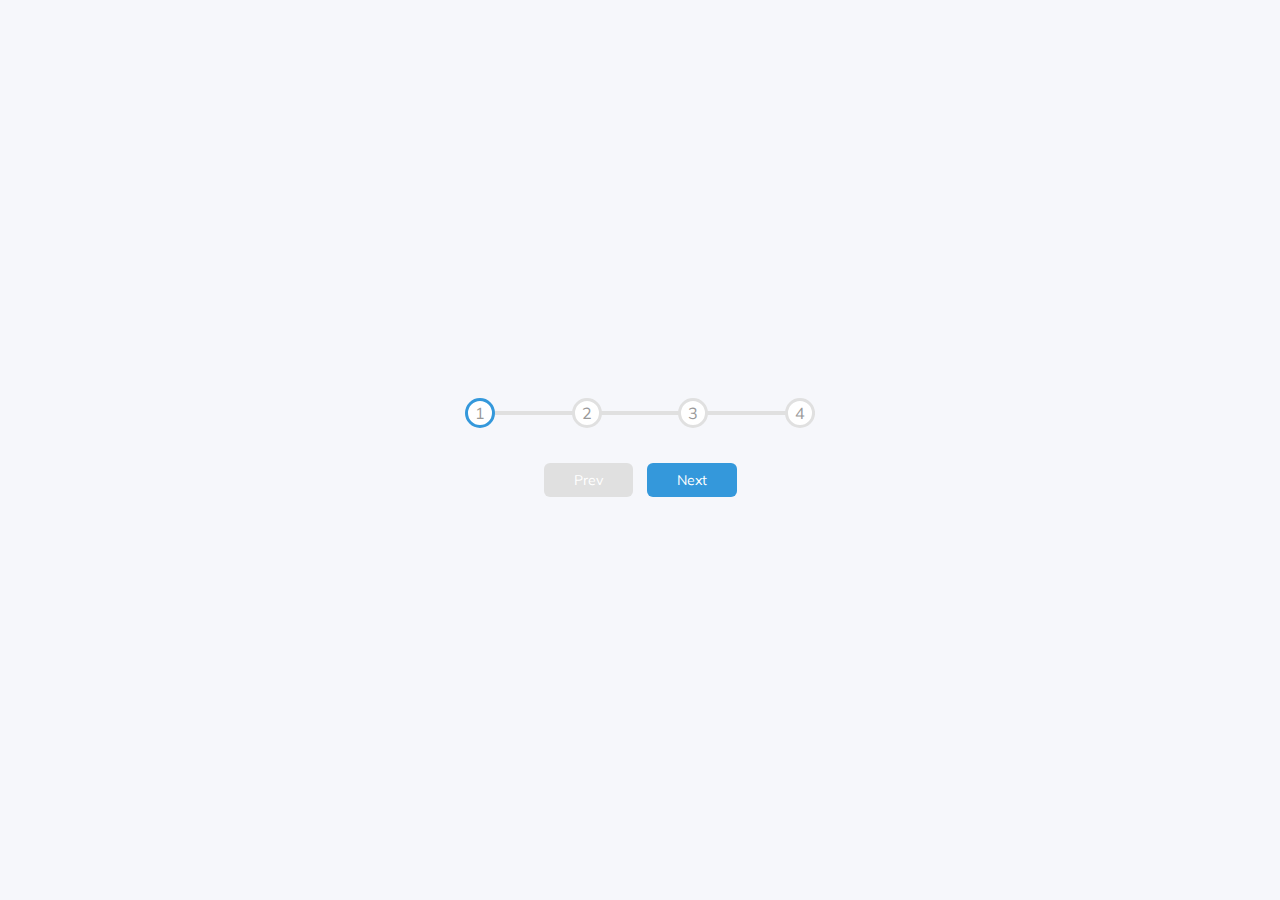
<file: 2. progress steps/index.html>
<!DOCTYPE html>
<html lang="en">
  <head>
    <meta charset="UTF-8" />
    <meta name="viewport" content="width=device-width, initial-scale=1.0" />
    <title>Progress Steps</title>
    <!-- <link rel="stylesheet" href="https://cdnjs.cloudflare.com/ajax/libs/font-awesome/6.4.2/css/all.min.css" integrity="sha512-z3gLpd7yknf1YoNbCzqRKc4qyor8gaKU1qmn+CShxbuBusANI9QpRohGBreCFkKxLhei6S9CQXFEbbKuqLg0DA==" crossorigin="anonymous" referrerpolicy="no-referrer" /> -->
    <link rel="stylesheet" href="style.css" />
  </head>
  <body>
    <div class="container">
      <div class="progress-container">
        <div class="progress" id="progress"></div>
        <div class="circle active">1</div>
        <div class="circle">2</div>
        <div class="circle">3</div>
        <div class="circle">4</div>
      </div>

      <button class="btn" id="prev" disabled>Prev</button>
      <button class="btn" id="next">Next</button>
    </div>
    <script src="script.js"></script>
  </body>
</html>
</file>
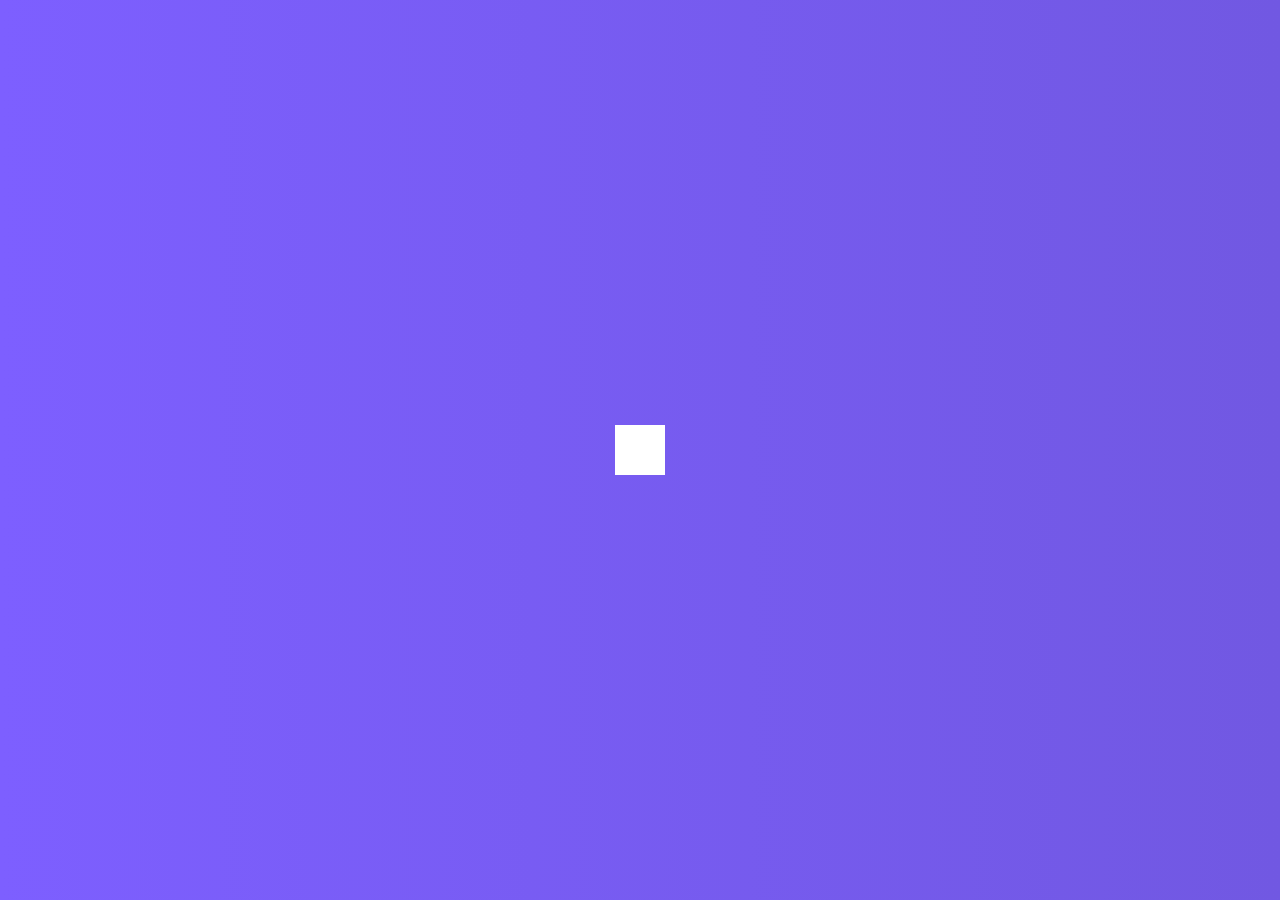
<file: 4. hidden search widget/index.html>
<!DOCTYPE html>
<html lang="en">
  <head>
    <meta charset="UTF-8" />
    <meta name="viewport" content="width=device-width, initial-scale=1.0" />
    <link
      rel="stylesheet"
      href="https://cdnjs.cloudflare.com/ajax/libs/font-awesome/5.14.0/css/all.min.css"
      integrity="sha512-1PKOgIY59xJ8Co8+NE6FZ+LOAZKjy+KY8iq0G4B3CyeY6wYHN3yt9PW0XpSriVlkMXe40PTKnXrLnZ9+fkDaog=="
      crossorigin="anonymous"
    />
    <link rel="stylesheet" href="style.css" />
    <title>Hidden Search</title>
  </head>
  <body>
    <div class="search">
      <input type="text" class="input" placeholder="Search..." />
      <button class="btn">
        <i class="fas fa-search"></i>
      </button>
    </div>
    <script src="script.js"></script>
  </body>
</html>
</file>
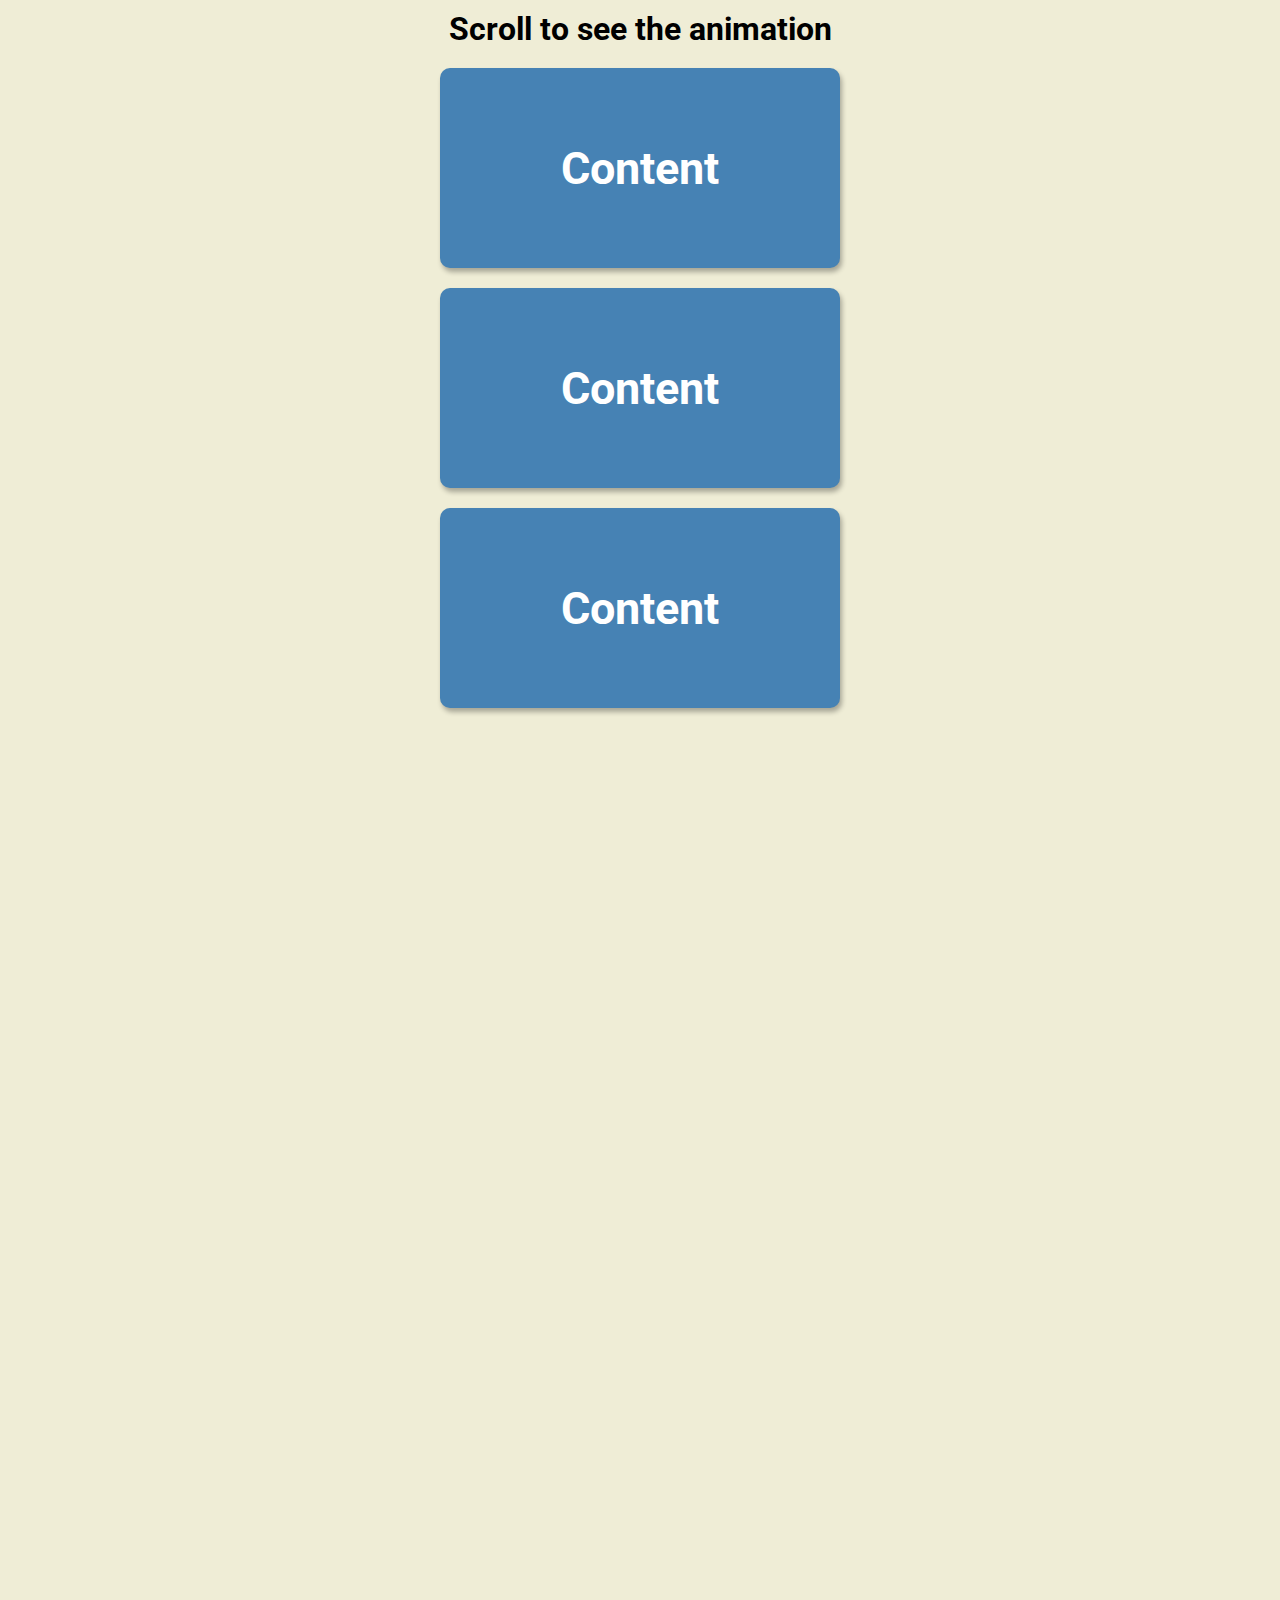
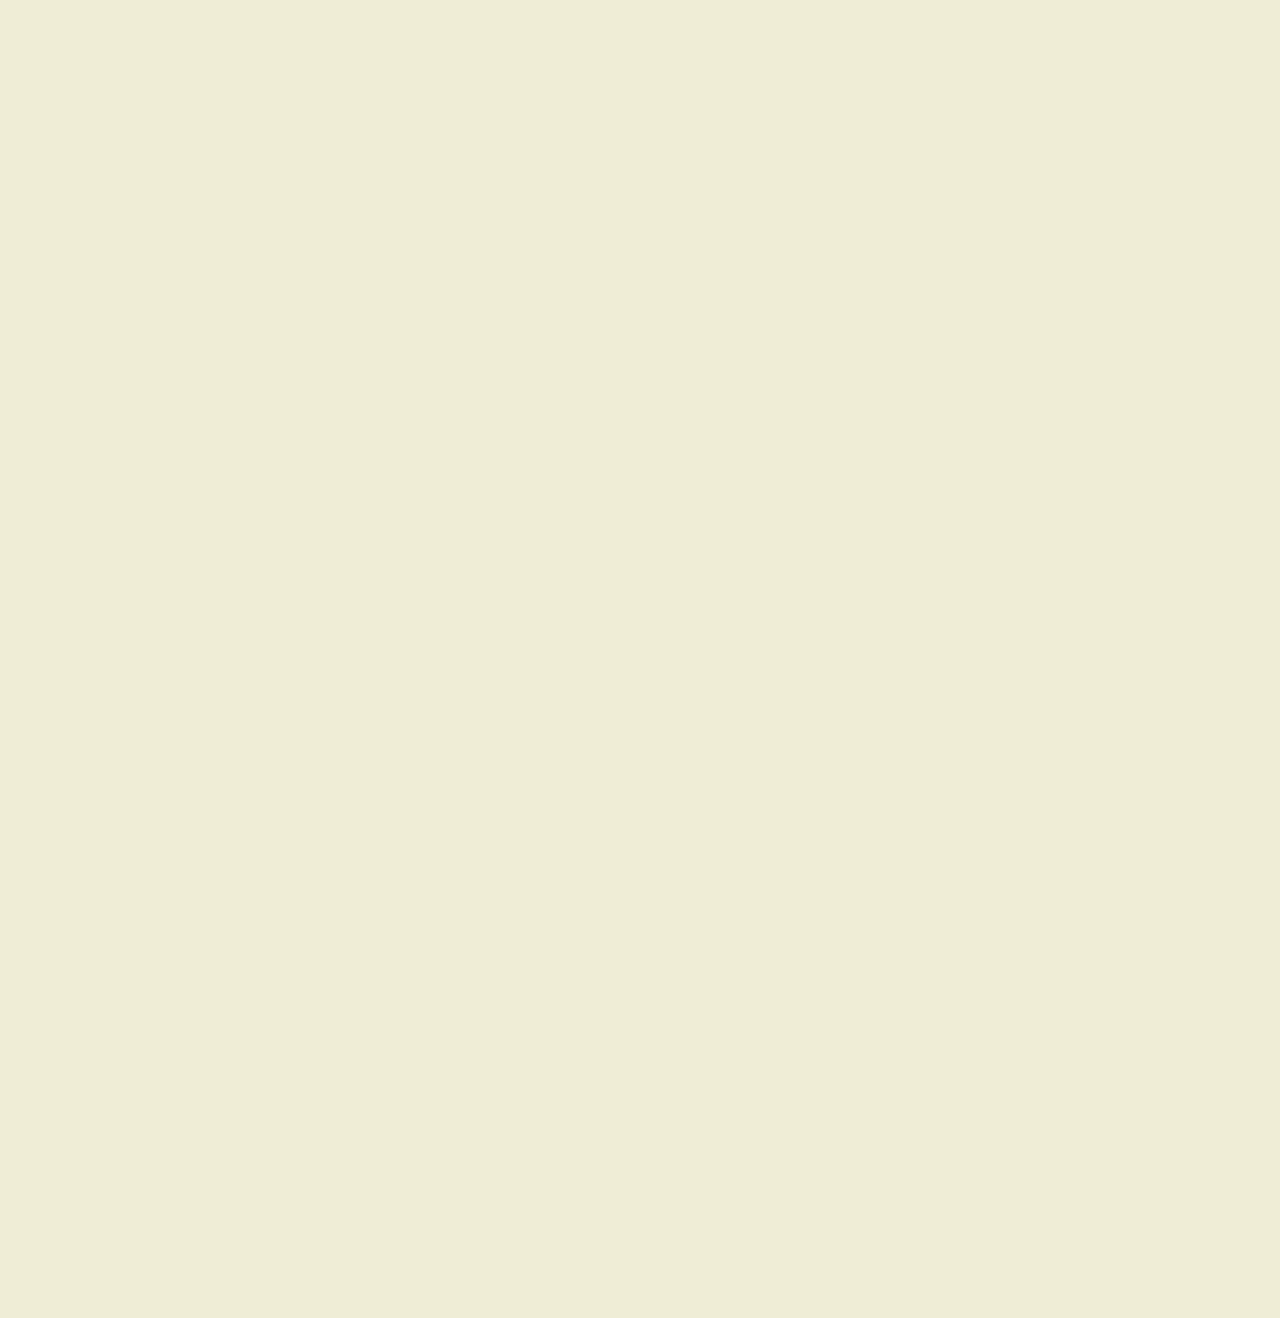
<file: 6. Scroll Animation/index.html>
<!DOCTYPE html>
<html lang="en">
  <head>
    <meta charset="UTF-8" />
    <meta name="viewport" content="width=device-width, initial-scale=1.0" />
    <link rel="stylesheet" href="style.css" />
    <title>Scroll Animation</title>
  </head>
  <body>
    <h1>Scroll to see the animation</h1>
    <div class="box"><h2>Content</h2></div>
    <div class="box"><h2>Content</h2></div>
    <div class="box"><h2>Content</h2></div>
    <div class="box"><h2>Content</h2></div>
    <div class="box"><h2>Content</h2></div>
    <div class="box"><h2>Content</h2></div>
    <div class="box"><h2>Content</h2></div>
    <div class="box"><h2>Content</h2></div>
    <div class="box"><h2>Content</h2></div>
    <div class="box"><h2>Content</h2></div>
    <div class="box"><h2>Content</h2></div>
    <div class="box"><h2>Content</h2></div>
    <div class="box"><h2>Content</h2></div>
    <script src="script.js"></script>
  </body>
</html>
</file>
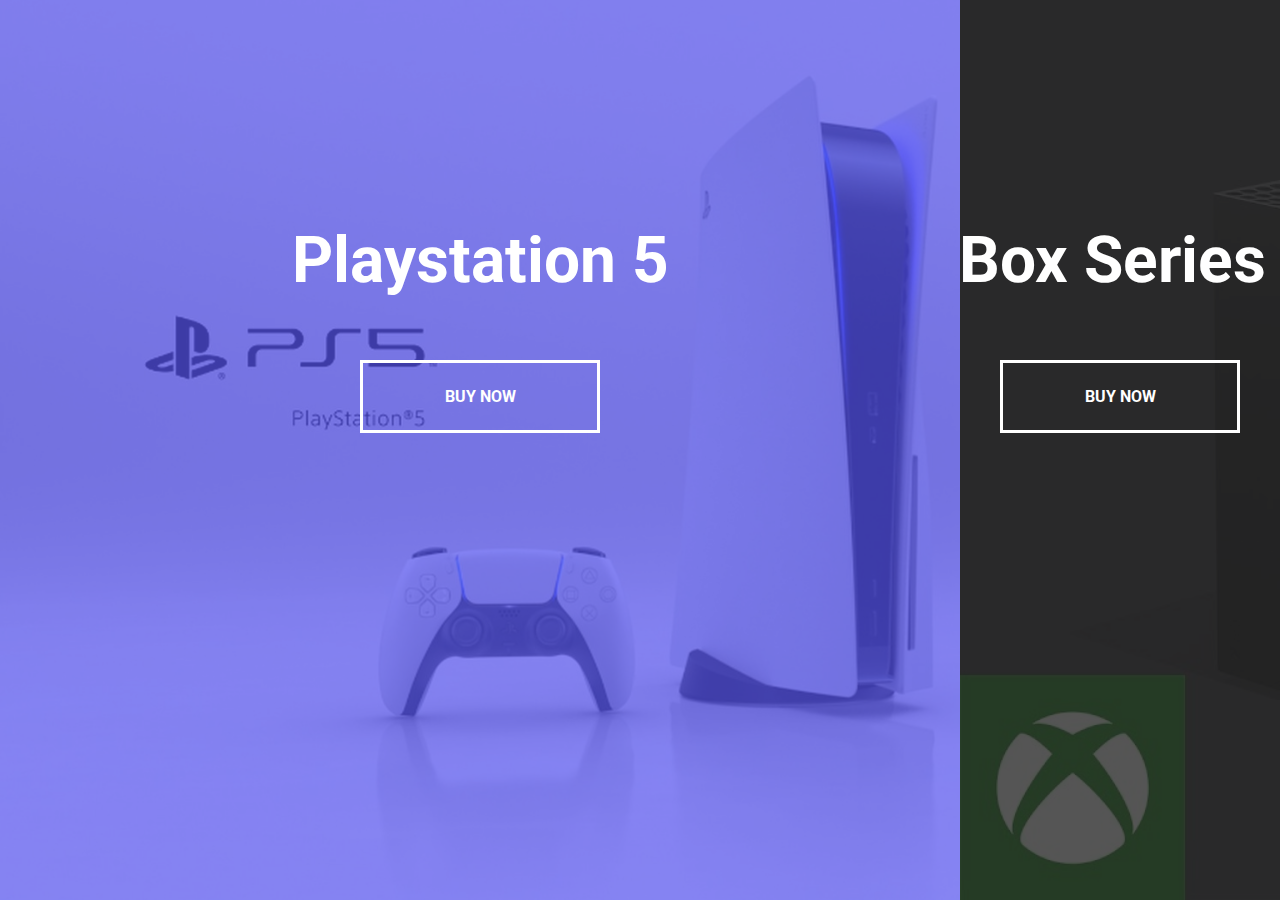
<file: 7. Split Landing page/index.html>
<!DOCTYPE html>
<html lang="en">
  <head>
    <meta charset="UTF-8" />
    <meta name="viewport" content="width=device-width, initial-scale=1.0" />
    <link rel="stylesheet" href="style.css" />
    <title>Split Landing Page</title>
  </head>
  <body>
    <div class="container">
      <div class="split left">
        <h1>Playstation 5</h1>
        <a href="#" class="btn">Buy Now</a>
      </div>
      <div class="split right">
        <h1>XBox Series X</h1>
        <a href="#" class="btn">Buy Now</a>
      </div>
    </div>

    <script src="script.js"></script>
  </body>
</html>
</file>
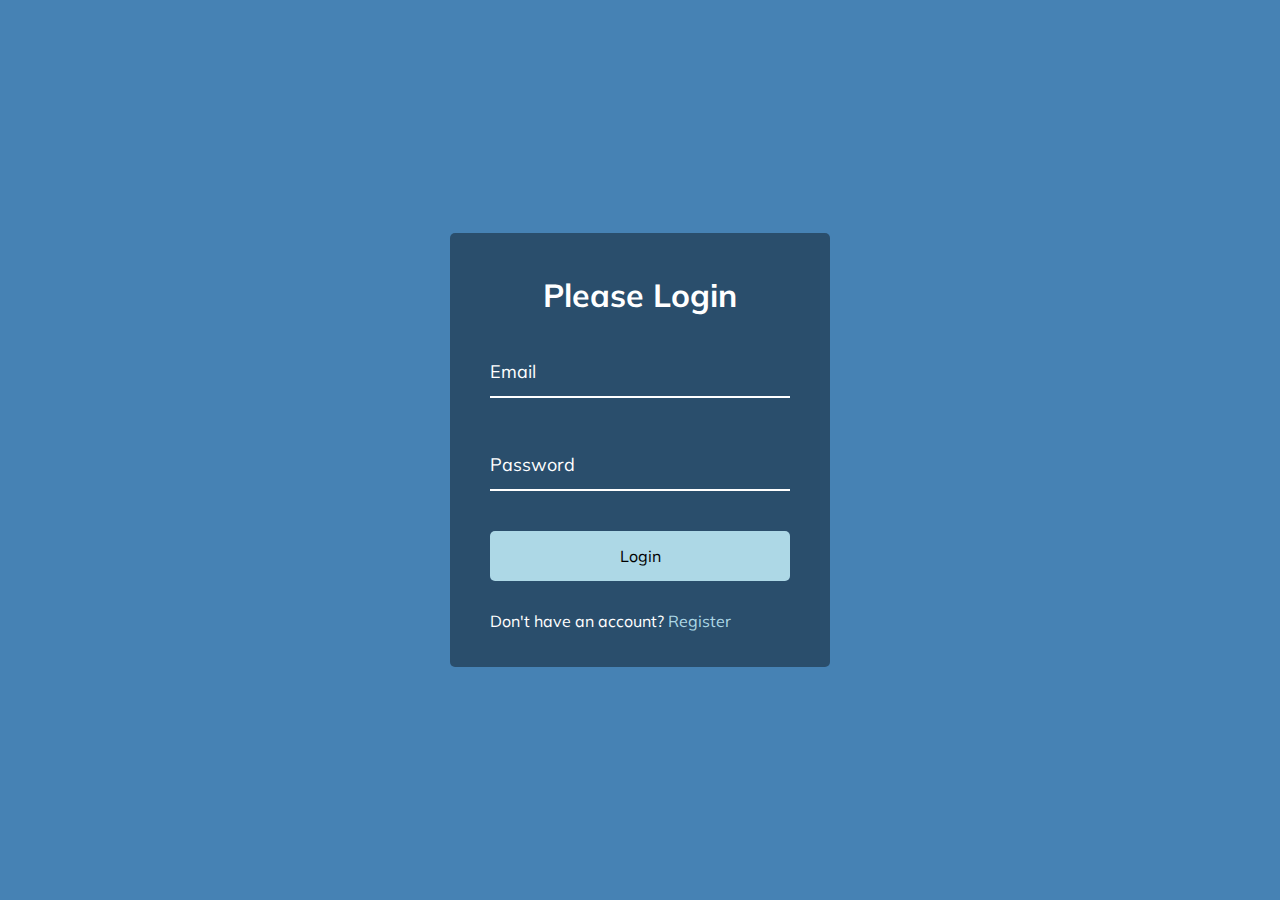
<file: 8. form wave animation/index.html>
<!DOCTYPE html>
<html lang="en">
  <head>
    <meta charset="UTF-8" />
    <meta name="viewport" content="width=device-width, initial-scale=1.0" />
    <link rel="stylesheet" href="style.css" />
    <title>Form wave animation</title>
  </head>
  <body>
    <div class="container">
      <h1>Please Login</h1>
      <form>
        <div class="form-control">
          <input type="text" required />
          <label>Email</label>
          <!-- <label>
            <span style="transition-delay: 0ms">E</span>
              <span style="transition-delay: 50ms">m</span>
              <span style="transition-delay: 100ms">a</span>
              <span style="transition-delay: 150ms">i</span>
              <span style="transition-delay: 200ms">l</span>
        </label> -->
        </div>

        <div class="form-control">
          <input type="password" required />
          <label>Password</label>
        </div>

        <button class="btn">Login</button>

        <p class="text">Don't have an account? <a href="#">Register</a></p>
      </form>
    </div>

    <script src="script.js"></script>
  </body>
</html>
</file>
<file: 2. progress steps/style.css>
@import url("https://fonts.googleapis.com/css?family=Muli&display=swap");

:root {
  --line-border-fill: #3498db;
  --line-border-empty: #e0e0e0;
}

* {
  box-sizing: border-box;
}

body {
  background-color: #f6f7fb;
  font-family: "Muli", "sans-serif";
  margin: 0;
  display: flex;
  align-items: center;
  justify-content: center;
  height: 100vh;
  overflow: hidden;
}

.container {
  text-align: center;
}

.progress-container {
  display: flex;
  justify-content: space-between;
  position: relative;
  margin-bottom: 30px;
  width: 350px;
  max-width: 100%;
}

.progress-container::before {
 
  content: "";
  background-color: var(--line-border-empty);
  position: absolute;
  top: 50%;
  left: 0;
  width: 100%;
  height: 4px;
  z-index: -1;
  transform: translateY(-50%);
}

.progress {
  background-color: var(--line-border-fill);
  position: absolute;
  top: 50%;
  left: 0;
  width: 0%;
  height: 4px;
  z-index: -1;
  transform: translateY(-50%);
  transition: 0.4s ease;
}

.circle {
  background-color: white;
  color: #999;
  border-radius: 50%;
  border: 3px solid var(--line-border-empty);
  display: flex;
  justify-content: center;
  align-items: center;
  width: 30px;
  height: 30px;
  transition: 0.4s ease;
}

.circle.active {
  border-color: var(--line-border-fill);
}

.btn {
  background-color: var(--line-border-fill);
  color: white;
  margin: 5px;
  border: 0;
  padding: 8px 30px;
  border-radius: 6px;
  cursor: pointer;
  font-family: inherit;
  font-size: 14px;
}

.btn:active {
  transform: scale(0.98);
}

.btn:focus {
  outline: 0;
}

.btn:disabled {
  background-color: var(--line-border-empty);
  cursor: not-allowed;
}
</file>
<file: 4. hidden search widget/style.css>
@import url("https://fonts.googleapis.com/css2?family=Roboto:wght@400;700&display=swap");

* {
  box-sizing: border-box;
}

body {
  background-image: linear-gradient(90deg, #7d5fff, #7158e2);
  font-family: "Roboto", sans-serif;
  display: flex;
  align-items: center;
  justify-content: center;
  height: 100vh;
  overflow: hidden;
  margin: 0;
}

.search {
  position: relative;
  height: 50px;
}

.search .input {
  background-color: #fff;
  border: 0;
  font-size: 18px;
  padding: 15px;
  height: 50px;
  width: 50px;
  transition: width 0.3s ease;
}

.btn {
  background-color: #fff;
  border: 0;
  cursor: pointer;
  font-size: 24px;
  position: absolute;
  top: 0;
  left: 0;
  height: 50px;
  width: 50px;
  transition: transform 0.3s ease;
}

.btn:focus,
.input:focus {
  outline: none;
}

.search.active .input {
  width: 200px;
}

.search.active .btn {
  transform: translateX(198px);
}
</file>
<file: 6. Scroll Animation/style.css>
@import url('https://fonts.googleapis.com/css2?family=Roboto:wght@400;700&display=swap');

* {
  box-sizing: border-box;
}

body {
  background-color: #efedd6;
  font-family: 'Roboto', sans-serif;
  display: flex;
  flex-direction: column;
  align-items: center;
  justify-content: center;
  margin: 0;
  overflow-x: hidden;
}

h1 {
  margin: 10px;
}

.box {
  background-color: steelblue;
  color: #fff;
  display: flex;
  align-items: center;
  justify-content: center;
  width: 400px;
  height: 200px;
  margin: 10px;
  border-radius: 10px;
  box-shadow: 2px 4px 5px rgba(0, 0, 0, 0.3);
  transform: translateX(400%);
  transition: transform 0.4s ease;
}

.box:nth-of-type(even) {
    transform: translateX(-400%);
  }
  
  .box.show {
    transform: translateX(0);
  }
  
  .box h2 {
    font-size: 45px;
  }
</file>
<file: 7. Split Landing page/style.css>
@import url("https://fonts.googleapis.com/css2?family=Roboto:wght@400;700&display=swap");

:root {
  --left-bg-color: rgba(87, 84, 236, 0.7);
  --right-bg-color: rgba(43, 43, 43, 0.8);
  --left-btn-hover-color: rgba(87, 84, 236, 1);
  --right-btn-hover-color: rgba(28, 122, 28, 1);
  --hover-width: 75%;
  --other-width: 25%;
  --speed: 1000ms;
}

* {
  box-sizing: border-box;
}

body {
  font-family: "Roboto", "sans-serif";
  margin: 0;
  height: 100vh;
  overflow: hidden;
}

h1 {
  font-size: 4rem;
  color: #fff;
  position: absolute;
  left: 50%;
  top: 20%;
  transform: translateX(-50%);
  white-space: nowrap;
}

.btn {
  position: absolute;
  display: flex;
  align-items: center;
  justify-content: center;
  left: 50%;
  top: 40%;
  transform: translateX(-50%);
  text-decoration: none;
  color: #fff;
  border: #fff solid 0.2rem;
  font-size: 1rem;
  font-weight: bold;
  text-transform: uppercase;
  width: 15rem;
  padding: 1.5rem;
}

.split.left .btn:hover {
  background-color: var(--left-btn-hover-color);
  border-color: var(--left-btn-hover-color);
}

.split.right .btn:hover {
  background-color: var(--right-btn-hover-color);
  border-color: var(--right-btn-hover-color);
}

.container {
  position: relative;
  width: 100%;
  height: 100%;
  background: #333;
}

.split {
  position: absolute;
  width: 50%;
  height: 100%;
  overflow: hidden;
}

.split.left {
  left: 0;
  background: url("ps.jpg");
  background-repeat: no-repeat;
  background-size: cover;
}

.split.left::before {
  content: "";
  position: absolute;
  width: 100%;
  height: 100%;
  background-color: var(--left-bg-color);
}

.split.right {
  right: 0;
  background: url("xbox.jpg");
  background-repeat: no-repeat;
  background-size: cover;
}

.split.right::before {
  content: "";
  position: absolute;
  width: 100%;
  height: 100%;
  background-color: var(--right-bg-color);
}

.split.right,
.split.left,
.split.right::before,
.split.left::before {
  transition: all var(--speed) ease-in-out;
}

.hover-left .left {
  width: var(--hover-width);
}

.hover-left .right {
  width: var(--other-width);
}

.hover-right .right {
  width: var(--hover-width);
}

.hover-right .left {
  width: var(--other-width);
}

@media (max-width: 800px) {
  h1 {
    font-size: 2rem;
    top: 30%;
  }

  .btn {
    padding: 1.2rem;
    width: 12rem;
  }
}
</file>
<file: 8. form wave animation/style.css>
@import url("https://fonts.googleapis.com/css?family=Muli&display=swap");

* {
  box-sizing: border-box;
}

body {
  background-color: steelblue;
  color: #fff;
  font-family: "Muli", sans-serif;
  display: flex;
  flex-direction: column;
  align-items: center;
  justify-content: center;
  height: 100vh;
  overflow: hidden;
  margin: 0;
}

.container {
  background-color: rgba(0, 0, 0, 0.4);
  padding: 20px 40px;
  border-radius: 5px;
}

.container h1 {
  text-align: center;
  margin-bottom: 30px;
}

.btn {
  cursor: pointer;
  display: inline-block;
  width: 100%;
  background: lightblue;
  padding: 15px;
  font-family: inherit;
  font-size: 16px;
  border: 0;
  border-radius: 5px;
}

.btn:focus {
  outline: none;
}

.btn:active {
  transform: scale(0.98);
}

.text {
  margin-top: 30px;
}

.container a {
  text-decoration: none;
  color: lightblue;
}

.form-control {
  position: relative;
  margin: 20px 0 40px;
  width: 300px;
}

.form-control input {
  background-color: transparent;
  border: 0;
  border-bottom: 2px #fff solid;
  display: block;
  width: 100%;
  padding: 15px 0;
  font-size: 18px;
  color: #fff;
}

.form-control input:focus,
.form-control input:valid {
  outline: 0;
  border-bottom-color: lightblue;
}

.form-control label {
  position: absolute;
  top: 15px;
  left: 0;
  pointer-events: none;
}

 .form-control label span {
  font-size: 18px;
  min-width: 5px;
  transition: 0.3s cubic-bezier(0.68, -0.55, 0.265, 1.55);
}

.form-control input:focus + label span,
.form-control input:valid + label span {
  color: lightblue;
  transform: translateY(-30px);
}
</file>
